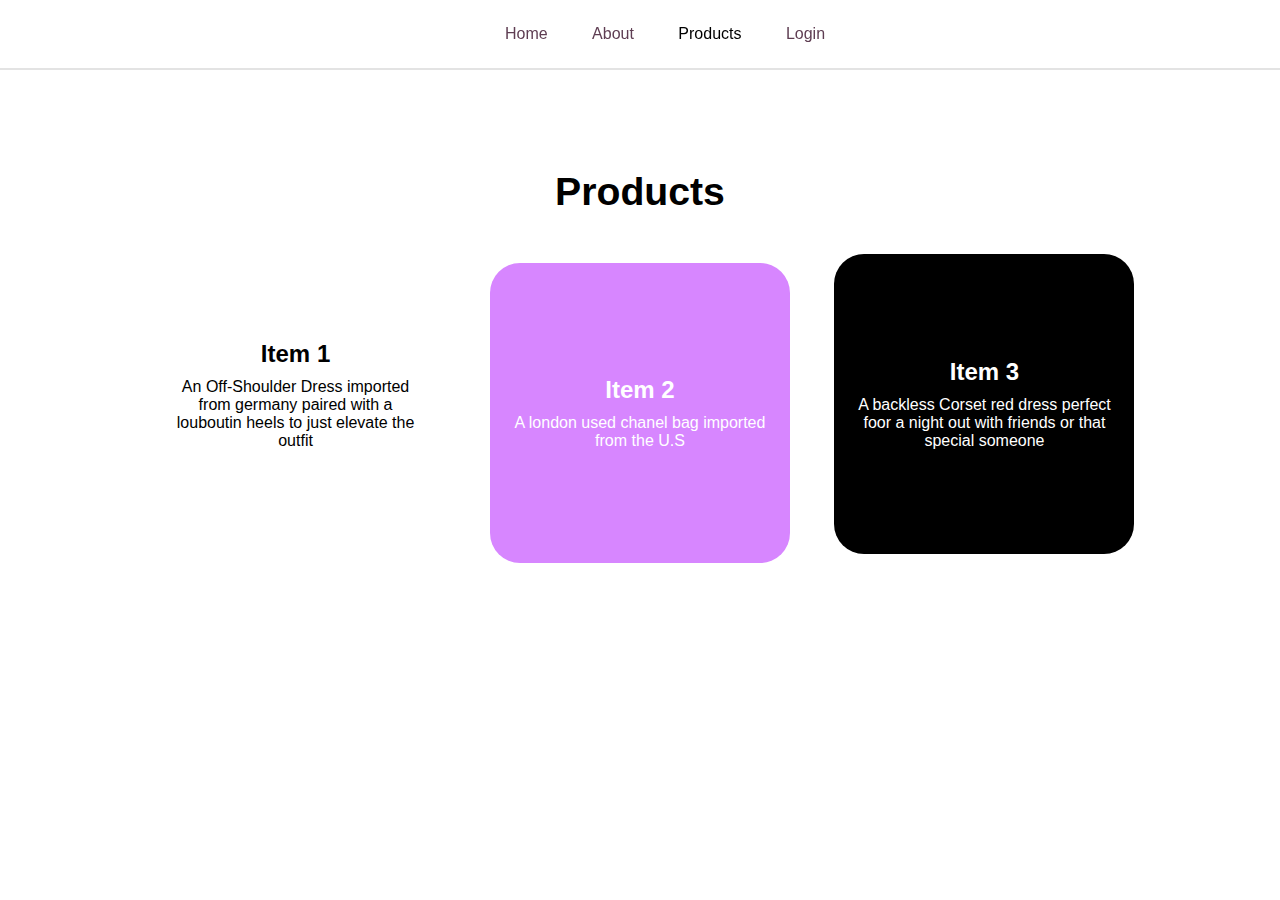
<file: products.html>
<!DOCTYPE html>
<html lang="en">
<head>
    <meta charset="UTF-8">
    <meta name="viewport" content="width=device-width, initial-scale=1.0">
    <title>Products</title>
    <link rel="stylesheet" href="style.css">
</head>
<body>
    <nav>
        <a href="index.html">Home</a>
        <a href="about.html">About</a>
        <a href="products.html" class="active">Products</a>
        <a href="login.html">Login</a>
    </nav>
    <header>
        <h1>Products</h1>
        <div class="products-container"></div>
        <div class="item">
            <h2>Item 1</h2>
            <p>An Off-Shoulder Dress imported from germany paired with a louboutin heels to just elevate the outfit</p>
        </div>
        <div class="item">
        <h2>Item 2</h2>
        <p>A london used chanel bag imported from the U.S </p>
        </div>
        <div class="item">
            <h2>Item 3</h2>
            <p>A backless Corset red dress perfect foor a night out with friends or that special someone</p>
        </div>
    </header>
</body>
</html>
</file>
<file: style.css>
*{
    margin: 0;
    padding: 0;
}
html{
    text-align: center;
    font-family: Arial, Helvetica,  sans-serif;
}
nav{
    position: fixed;
    top: 0;
    width: 100%;
    padding: 25px;
    border-bottom: 2px solid #e3e3e3;
}
nav a{
    text-decoration: none;
    color: rgb(94, 61, 82);
    margin: 0 20px;
}
nav a:hover{
    color: rgb(92, 14, 60);
    }
    nav a.active{
        color: black;
    }
    header{
        padding-top: calc(50px + 1rem + 2px);
    }
    h1{
        margin-top: 100px;
        font-size: 2.45rem;
        font-weight: bold;
        line-height: 1.2em;
    }
    h1 + p{
        width: 800px;
        margin: 35px auto;
    }
    #cta-button{
        text-decoration: none;
        text-transform: lowercase;
        background: linear-gradient(to right, #d786ff, #722cff);
        display: inline-block;
        padding: 1em 3em;
        font-weight: 600;
        border-radius: 1000px;
        transition-property: 150ms ease;
    }
    #cta-button:hover{
        scale: 1.1;
    }
    .video-player{
        margin-top: 30px;
        width: min(1100px, 100%);
        aspect-ratio: 16 / 9;
        border-radius: 15px;
    }
    .products-container{
    margin-top: 30px;
    }
    .item{
        box-sizing: border-box;
        width: 300px;
        height: 300px;
        display: inline-block;
        margin: 0 20px;
        margin-bottom: 20px;
        align-content: center;
        padding: 20px;
        border-radius: 30px;
    }
.item > h2{
    margin-bottom: 10px;
}
.item:first-child{
    border: 1px solid black;
}
.item:nth-child(2n){
    background-color: #d786ff;
    color: white;
}
.item:last-child{
    background-color: black;
    color: white;
}
form{
    margin-top: 30px;
}
 input{
    display: block;
    margin: 0 auto;
    margin-bottom: 15px;
    font:inherit;
    border-radius: 30px;
 }   
 input[type="text"] , input[type="password"]{
    padding: 5px 20px;
    width: 400px;
    height: 50px;
    border:none;
    background-color: #EBEDF5;
    border-radius: 30px;
 }
 input[type="submit"]{
    width: 200px;
    padding: 10px;
    background-color: aqua;
    color: black;
    font-weight: 600;
    border: none;
 }
</file>
